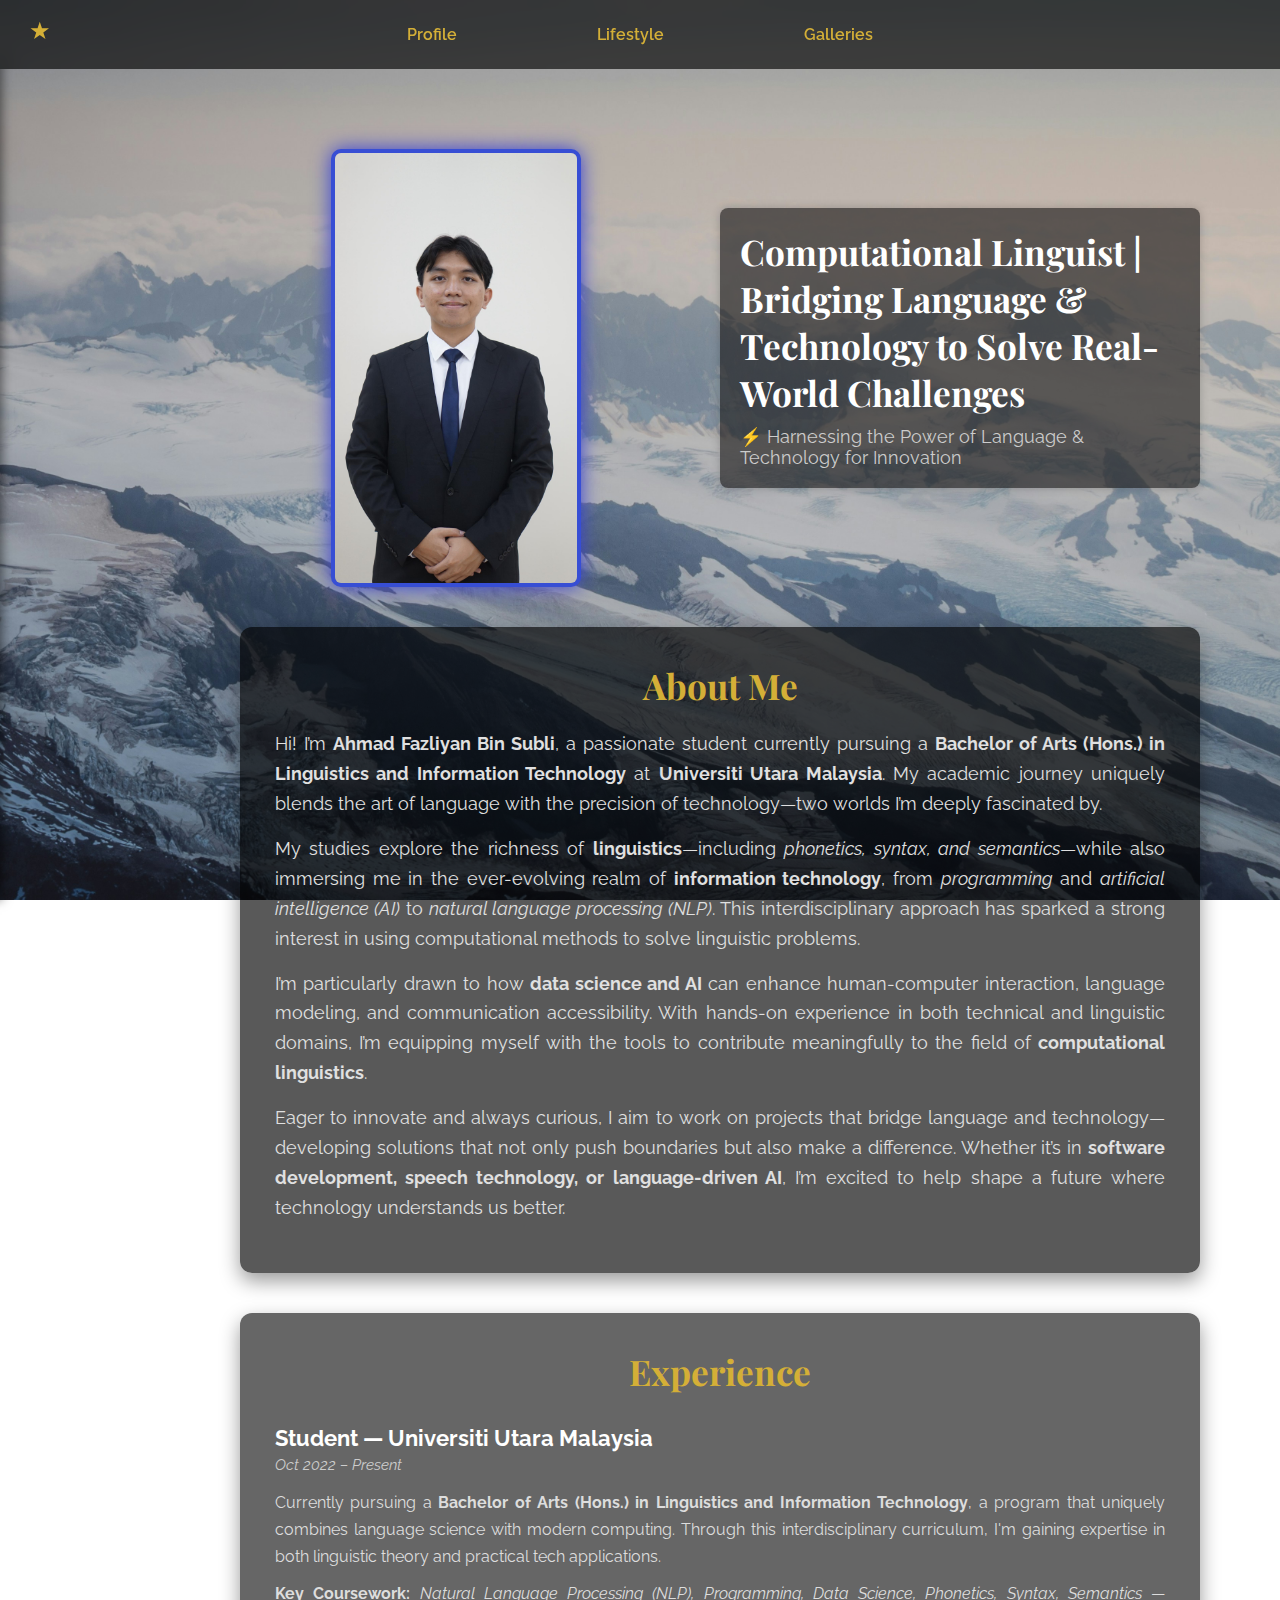
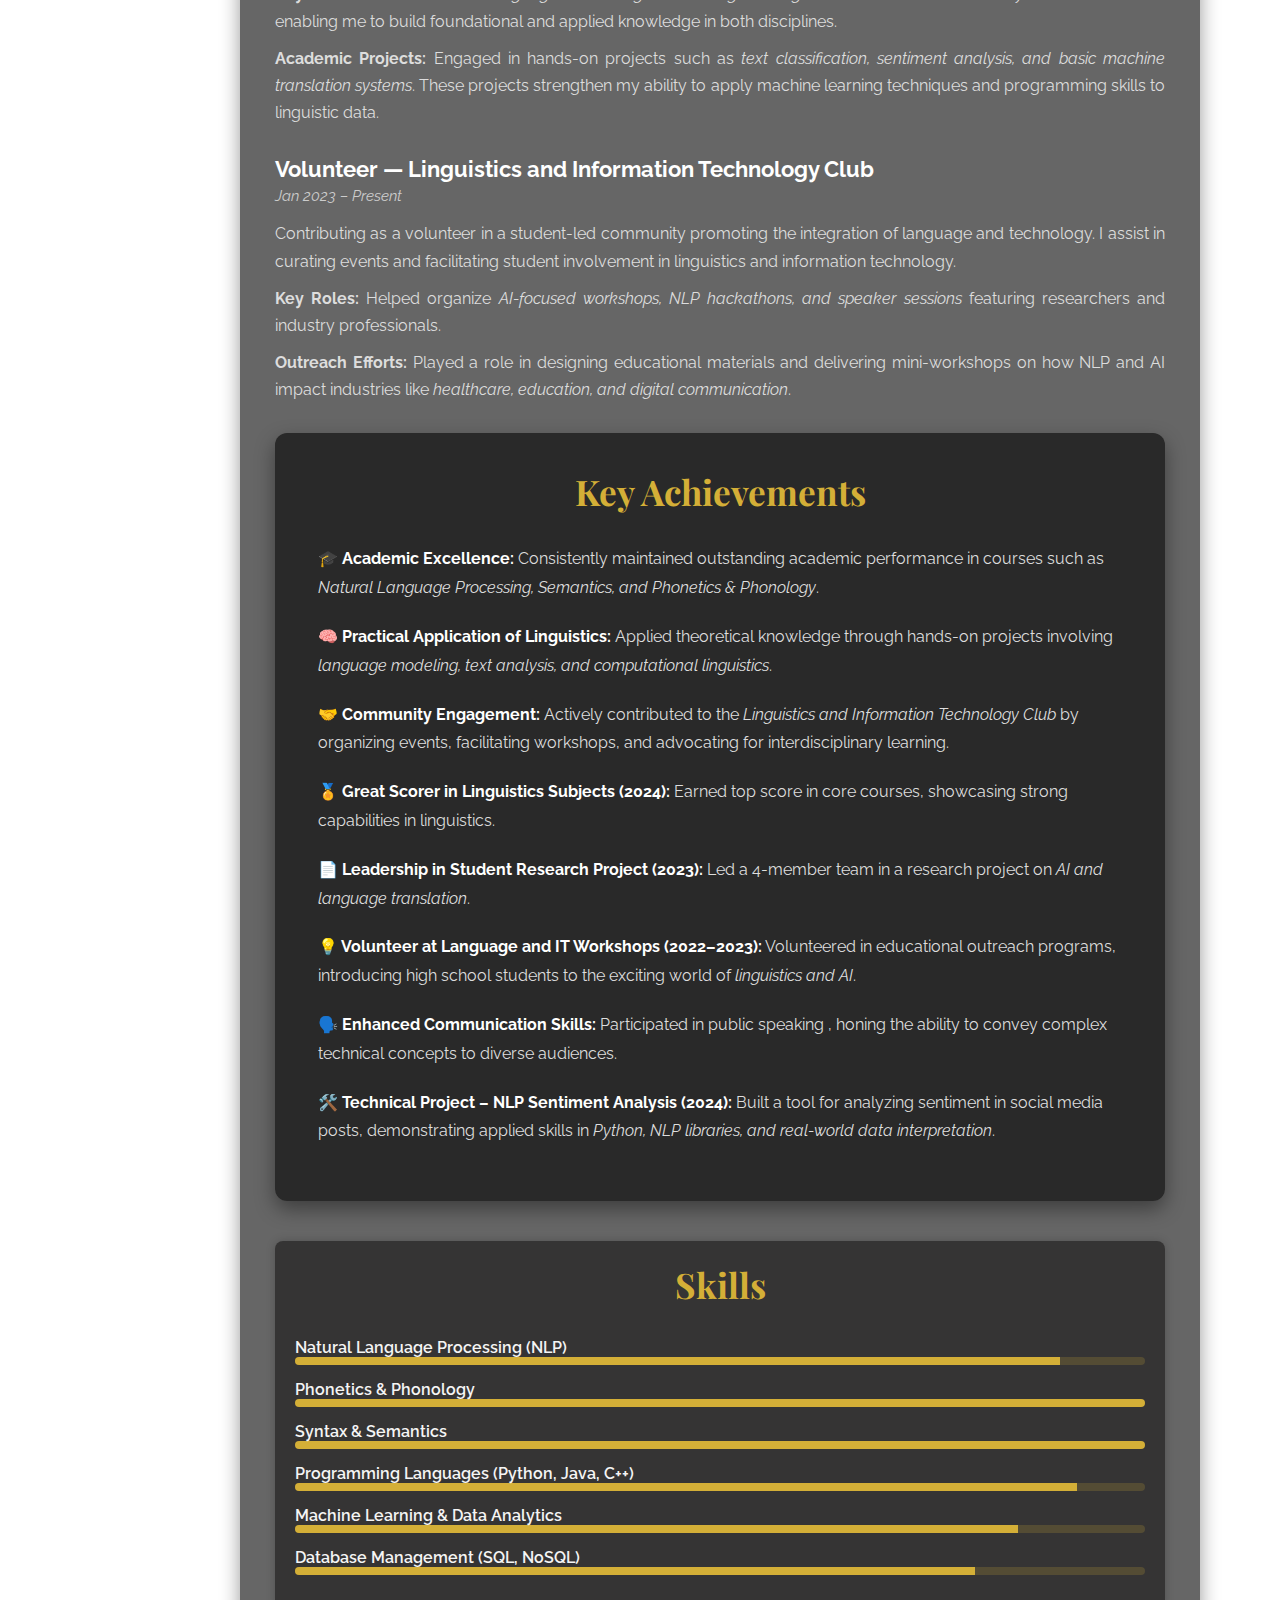
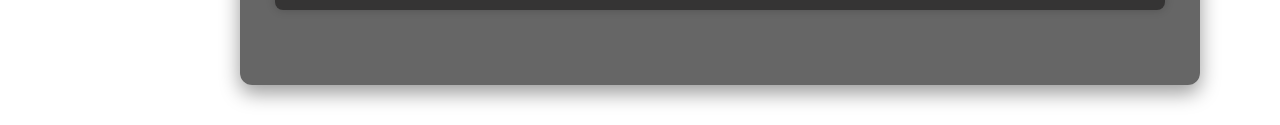
<file: index.html>
<!DOCTYPE html>
<html lang="en">
<head>
  <meta charset="UTF-8">
  <meta name="viewport" content="width=device-width, initial-scale=1.0">
  <title>Glam Portfolio | Profile</title>
  <link href="https://fonts.googleapis.com/css2?family=Playfair+Display:wght@700&family=Raleway:wght@400;600&display=swap" rel="stylesheet">
  <style>
    * { margin: 0; padding: 0; box-sizing: border-box; }
    body {
      background: url('image/wallpaper.jpg') no-repeat center center fixed;
      background-size: cover;
      color: #f5f5f5;
      font-family: 'Raleway', sans-serif;
      overflow-x: hidden;
    }

    a { text-decoration: none; color: inherit; }

    header {
      position: sticky;
      top: 0;
      background: rgba(0, 0, 0, 0.636);
      backdrop-filter: blur(10px);
      padding: 20px 0;
      z-index: 100;
    }

    header nav.primary {
      display: flex;
      justify-content: center;
      align-items: center;
      gap: 120px;
    }

    header nav.primary a {
      color: #d4af37;
      font-weight: 600;
      padding: 5px 10px;
      position: relative;
    }

    header nav.primary a:hover::after {
      content: '';
      position: absolute;
      left: 0;
      bottom: -2px;
      width: 100%;
      height: 2px;
      background: #d4af37;
    }


    aside.sidebar {
      position: fixed;
      top: 60px;
      left: -180px;
      width: 180px;
      height: calc(100vh - 60px);
      background: rgba(20, 20, 20, 0.8);
      padding-top: 20px;
      box-shadow: 2px 0 10px rgba(0, 0, 0, 0.5);
      transition: left 0.3s ease-in-out;
    }

    aside.sidebar a {
      display: block;
      padding: 10px 20px;
      color: #d4af37;
      font-weight: 600;
      margin-bottom: 10px;
    }

    
    .sidebar-trigger {
      position: fixed;
      top: 10px;
      left: 20px;
      width: 40px;
      height: 40px;
      background-color: transparent;
      display: flex;
      align-items: center;
      justify-content: center;
      cursor: pointer;
      font-size: 24px;
      color: #d4af37;
      z-index: 101;
    }

    .sidebar-trigger:hover {
      background: rgba(0, 0, 0, 0.2);
    }

    
    .container {
      margin: 80px auto 40px 220px;
      max-width: 1000px;
      padding: 0 20px;
    }

    
    .profile-wrapper {
      display: flex;
      align-items: center;
      justify-content: space-between;
      flex-wrap: wrap;
      gap: 40px;
      margin-bottom: 40px;
    }

    .profile-left {
      flex: 1;
      max-width: 45%;
      display: flex;
      justify-content: center;
    }

    .profile-left img {
      width: 100%;
      max-width: 250px;
      height: auto;
      border-radius: 10px;
      border: 4px solid #374ed4;
      object-fit: cover;
      filter: drop-shadow(0 0 10px #373fd4);
    }

    .profile-right {
      flex: 1;
      max-width: 50%;
    }

    .profile-content h1 {
      font-family: 'Playfair Display', serif;
      font-size: 2.2rem;
      color: #ffffff;
      margin-bottom: 10px;
    }

    .headline {
      font-size: 1.1rem;
      color: #ccc;
    }

    
    section {
      background: rgba(20, 18, 18, 0.6);
      padding: 20px;
      border-radius: 8px;
      box-shadow: 0 0 10px rgba(0, 0, 0, 0.2);
      margin-bottom: 40px;
    }

    section h2 {
      font-family: 'Playfair Display', serif;
      font-size: 2rem;
      color: #d4af37;
      margin-bottom: 20px;
    }

    .skill-bar {
      margin-bottom: 15px;
    }

    .skill-name {
      margin-bottom: 5px;
      font-weight: 600;
    }

    .bar {
      width: 100%;
      height: 8px;
      background: rgba(212, 175, 55, 0.2);
      border-radius: 4px;
      overflow: hidden;
    }

    .bar-inner {
      width: 0;
      height: 100%;
      background: #d4af37;
      transition: width 1s ease-out;
    }

#about {
  background: rgba(0, 0, 0, 0.65);
  padding: 35px;
  margin-bottom: 40px;
  border-radius: 12px;
  box-shadow: 0 8px 20px rgba(0,0,0,0.4);
  color: #f5f5f5;
}

#about h2 {
  font-family: 'Playfair Display', serif;
  font-size: 2.2rem;
  color: #d4af37;
  text-align: center;
  margin-bottom: 20px;
}

#about p {
  font-size: 1.1rem;
  line-height: 1.7;
  color: #e0e0e0;
  margin-bottom: 15px;
  text-align: justify;
}

#experience {
  background: rgba(0, 0, 0, 0.6);
  padding: 35px;
  border-radius: 12px;
  box-shadow: 0 8px 20px rgba(0,0,0,0.4);
  color: #f5f5f5;
  margin-bottom: 40px;
}

#experience h2 {
  font-family: 'Playfair Display', serif;
  font-size: 2.2rem;
  color: #d4af37;
  text-align: center;
  margin-bottom: 30px;
}

.experience-item {
  margin-bottom: 30px;
}

.experience-item h3 {
  font-size: 1.4rem;
  color: #fff;
  margin-bottom: 5px;
}

.experience-item span {
  display: block;
  font-size: 0.95rem;
  color: #ccc;
  margin-bottom: 15px;
}

.experience-item p {
  line-height: 1.7;
  color: #ddd;
  margin-bottom: 10px;
  text-align: justify;
}

    @media (max-width: 768px) {
      .profile-wrapper {
        flex-direction: column;
        align-items: center;
      }

      .profile-left,
      .profile-right {
        max-width: 100%;
      }

      .container {
        margin-left: 20px;
        margin-right: 20px;
      }

      aside.sidebar {
        display: none;
      }
    }
    #achievements {
  background: rgba(0, 0, 0, 0.6);
  padding: 35px;
  border-radius: 12px;
  box-shadow: 0 8px 20px rgba(0,0,0,0.4);
  color: #f5f5f5;
  margin-bottom: 40px;
}

#achievements h2 {
  font-family: 'Playfair Display', serif;
  font-size: 2.2rem;
  color: #d4af37;
  text-align: center;
  margin-bottom: 30px;
}

.achievements-list {
  list-style-type: none;
  padding-left: 0;
}

.achievements-list li {
  margin-bottom: 20px;
  line-height: 1.8;
  color: #ddd;
  position: relative;
  padding-left: 0.5em;
}

.achievements-list li strong {
  color: #fff;
}

  </style>
</head>
<body>
  
  <header>
    <nav class="primary">
      <a href="index.html">Profile</a>
      <a href="lifestyle.html">Lifestyle</a>
      <a href="gallery.html">Galleries</a>
    </nav>
  </header>
  
  <aside class="sidebar">
    <a href="#about">About</a>
    <a href="#experience">Experience</a>
    <a href="#skills">Skills</a>
  </aside>
  
  <div class="sidebar-trigger">
    ★
  </div>
  
  <main class="container">
    <div class="profile-wrapper">
      <div class="profile-left">
        <img src="image/profile.jpg" alt="Photo">
      </div>
      <div class="profile-right">
        <div class="profile-content">
<section class="hero-intro">
  <h1>
    <span class="role">Computational Linguist</span>  
    <span class="divider">|</span>  
    <span class="tagline">Bridging Language & Technology to Solve Real-World Challenges</span>
  </h1>
  <p class="headline">⚡ Harnessing the Power of Language & Technology for Innovation</p>
</section>
        </div>
      </div>
    </div>

<section id="about">
  <h2>About Me</h2>
  <p>
    Hi! I’m <strong>Ahmad Fazliyan Bin Subli</strong>, a passionate student currently pursuing a <strong>Bachelor of Arts (Hons.) in Linguistics and Information Technology</strong> at <strong>Universiti Utara Malaysia</strong>. My academic journey uniquely blends the art of language with the precision of technology—two worlds I’m deeply fascinated by.
  </p>
  <p>
    My studies explore the richness of <strong>linguistics</strong>—including <em>phonetics, syntax, and semantics</em>—while also immersing me in the ever-evolving realm of <strong>information technology</strong>, from <em>programming</em> and <em>artificial intelligence (AI)</em> to <em>natural language processing (NLP)</em>. This interdisciplinary approach has sparked a strong interest in using computational methods to solve linguistic problems.
  </p>
  <p>
    I’m particularly drawn to how <strong>data science and AI</strong> can enhance human-computer interaction, language modeling, and communication accessibility. With hands-on experience in both technical and linguistic domains, I’m equipping myself with the tools to contribute meaningfully to the field of <strong>computational linguistics</strong>.
  </p>
  <p>
    Eager to innovate and always curious, I aim to work on projects that bridge language and technology—developing solutions that not only push boundaries but also make a difference. Whether it’s in <strong>software development, speech technology, or language-driven AI</strong>, I’m excited to help shape a future where technology understands us better.
  </p>
</section>
<section id="experience">
  <h2>Experience</h2>
  <div class="experience-item">
    <h3>Student — Universiti Utara Malaysia</h3>
    <span><em>Oct 2022 – Present</em></span>
    <p>
      Currently pursuing a <strong>Bachelor of Arts (Hons.) in Linguistics and Information Technology</strong>, a program that uniquely combines language science with modern computing. Through this interdisciplinary curriculum, I'm gaining expertise in both linguistic theory and practical tech applications.
    </p>
    <p>
      <strong>Key Coursework:</strong> <em>Natural Language Processing (NLP), Programming, Data Science, Phonetics, Syntax, Semantics</em> — enabling me to build foundational and applied knowledge in both disciplines.
    </p>
    <p>
      <strong>Academic Projects:</strong> Engaged in hands-on projects such as <em>text classification, sentiment analysis, and basic machine translation systems</em>. These projects strengthen my ability to apply machine learning techniques and programming skills to linguistic data.
    </p>
  </div>
  <div class="experience-item">
    <h3>Volunteer — Linguistics and Information Technology Club</h3>
    <span><em>Jan 2023 – Present</em></span>
    <p>
      Contributing as a volunteer in a student-led community promoting the integration of language and technology. I assist in curating events and facilitating student involvement in linguistics and information technology.
    </p>
    <p>
      <strong>Key Roles:</strong> Helped organize <em>AI-focused workshops, NLP hackathons, and speaker sessions</em> featuring researchers and industry professionals.
    </p>
    <p>
      <strong>Outreach Efforts:</strong> Played a role in designing educational materials and delivering mini-workshops on how NLP and AI impact industries like <em>healthcare, education, and digital communication</em>.
    </p>
  </div>
<section id="achievements">
  <h2>Key Achievements</h2>
  <ul class="achievements-list">
   
    <li>
      <strong>🎓 Academic Excellence:</strong>
      Consistently maintained outstanding academic performance in courses such as <em>Natural Language Processing, Semantics, and Phonetics & Phonology</em>.
    </li>
    <li>
      <strong>🧠 Practical Application of Linguistics:</strong>
      Applied theoretical knowledge through hands-on projects involving <em>language modeling, text analysis, and computational linguistics</em>.
    </li>

    <li>
      <strong>🤝 Community Engagement:</strong>
      Actively contributed to the <em>Linguistics and Information Technology Club</em> by organizing events, facilitating workshops, and advocating for interdisciplinary learning.
    </li>
    <li>
      <strong>🏅 Great Scorer in Linguistics Subjects (2024):</strong>
      Earned top score in core courses, showcasing strong capabilities in linguistics. 
    </li>

    <li>
      <strong>📄 Leadership in Student Research Project (2023):</strong>
      Led a 4-member team in a research project on <em>AI and language translation</em>.
    </li>
    <li>
      <strong>💡 Volunteer at Language and IT Workshops (2022–2023):</strong>
      Volunteered in educational outreach programs, introducing high school students to the exciting world of <em>linguistics and AI</em>.
    </li>
    <li>
      <strong>🗣️ Enhanced Communication Skills:</strong>
      Participated in public speaking , honing the ability to convey complex technical concepts to diverse audiences.
    </li>

    <li>
      <strong>🛠️ Technical Project – NLP Sentiment Analysis (2024):</strong>
      Built a tool for analyzing sentiment in social media posts, demonstrating applied skills in <em>Python, NLP libraries, and real-world data interpretation</em>.
    </li>
  </ul>
</section>
    <section id="skills">
      <h2>Skills</h2>

      <div class="skill-bar">
        <span class="skill-name">Natural Language Processing (NLP)</span>
        <div class="bar">
          <div class="bar-inner" style="width: 90%;"></div>
        </div>
      </div>

      <div class="skill-bar">
        <span class="skill-name">Phonetics & Phonology</span>
        <div class="bar">
          <div class="bar-inner" style="width: 100%;"></div>
        </div>
      </div>

      <div class="skill-bar">
        <span class="skill-name">Syntax & Semantics</span>
        <div class="bar">
          <div class="bar-inner" style="width: 100%;"></div>
        </div>
      </div>
      <div class="skill-bar">
        <span class="skill-name">Programming Languages (Python, Java, C++)</span>
        <div class="bar">
          <div class="bar-inner" style="width: 92%;"></div>
        </div>
      </div>

      <div class="skill-bar">
        <span class="skill-name">Machine Learning & Data Analytics</span>
        <div class="bar">
          <div class="bar-inner" style="width: 85%;"></div>
        </div>
      </div>

          <div class="skill-bar">
        <span class="skill-name">Database Management (SQL, NoSQL)</span>
        <div class="bar">
          <div class="bar-inner" style="width: 80%;"></div>
        </div>
      </div>
    </section>
  </main>
  <script>
    
    const sidebar = document.querySelector('aside.sidebar');
    const sidebarTrigger = document.querySelector('.sidebar-trigger');

    sidebarTrigger.addEventListener('mouseenter', () => {
      sidebar.style.left = '0'; 
    });

    
    sidebar.addEventListener('mouseleave', () => {
      sidebar.style.left = '-180px'; 
    });

  </script>
</body>
</html>
</file>
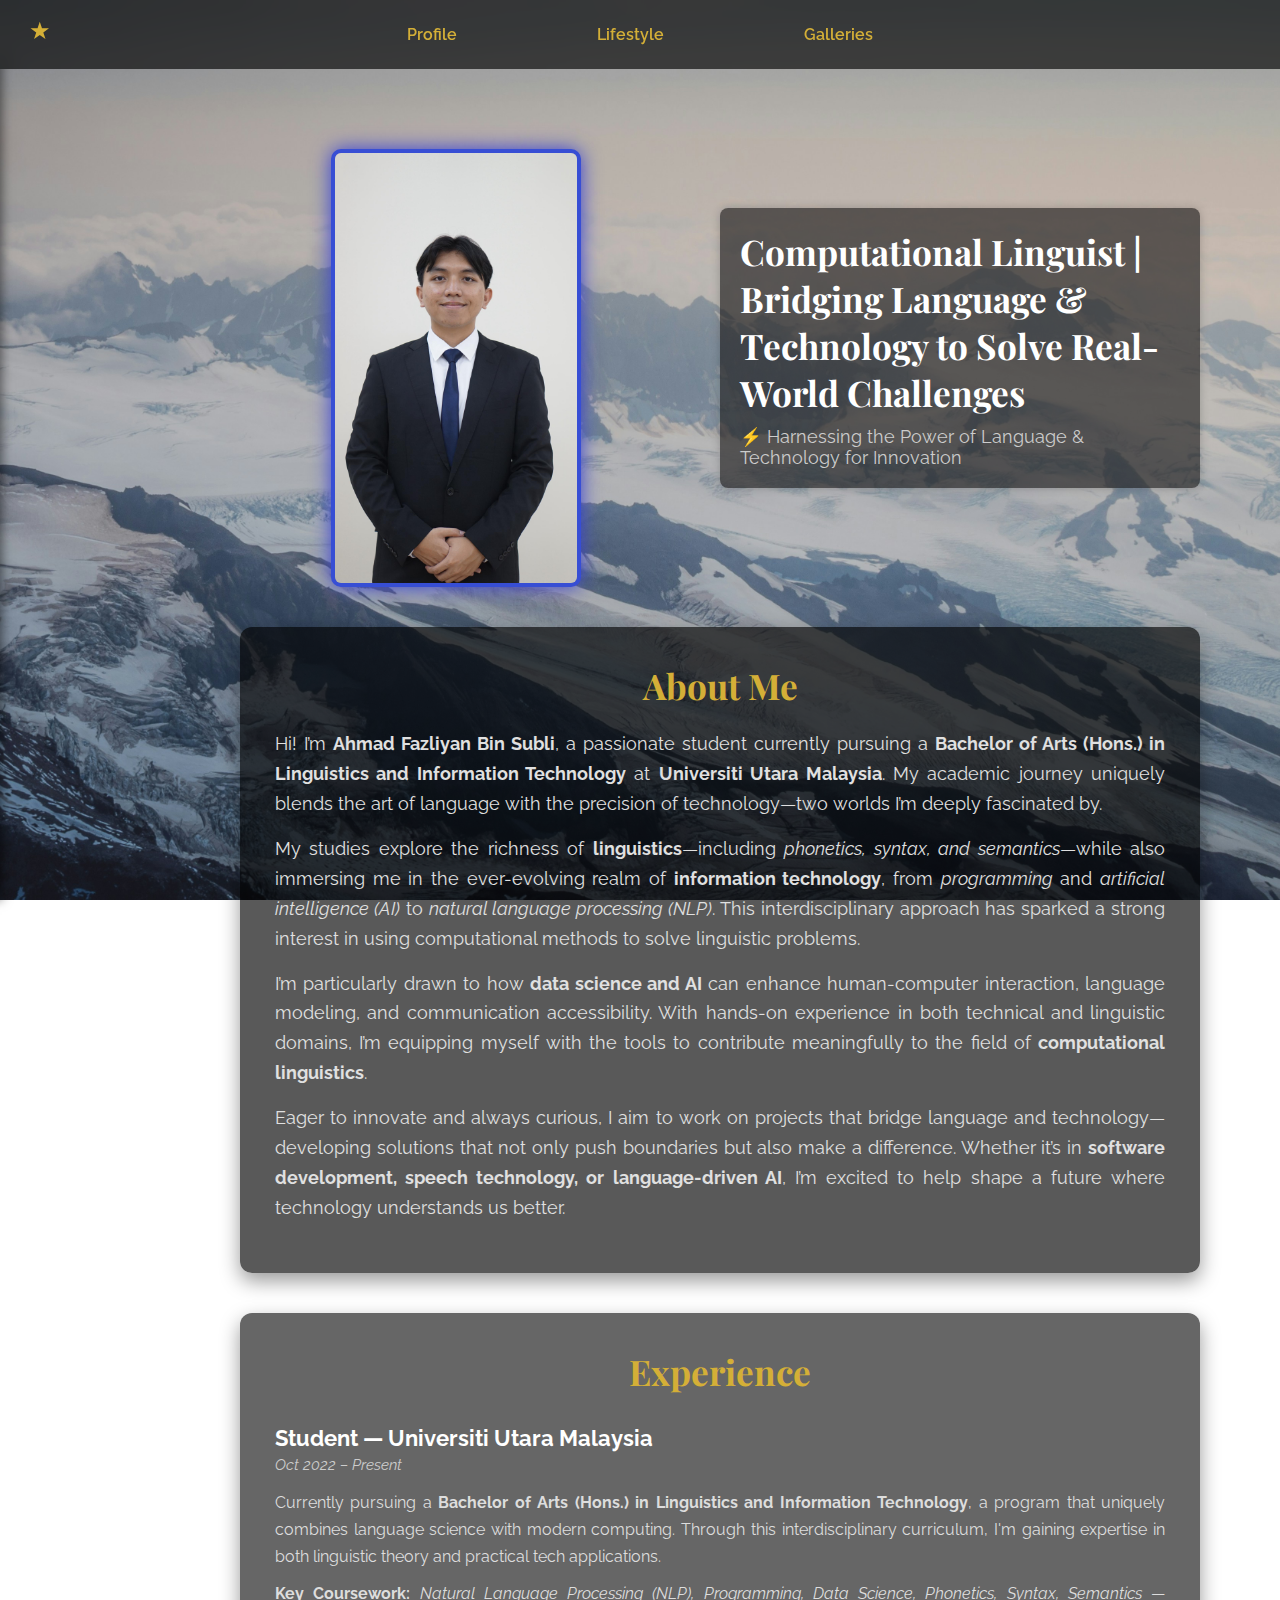
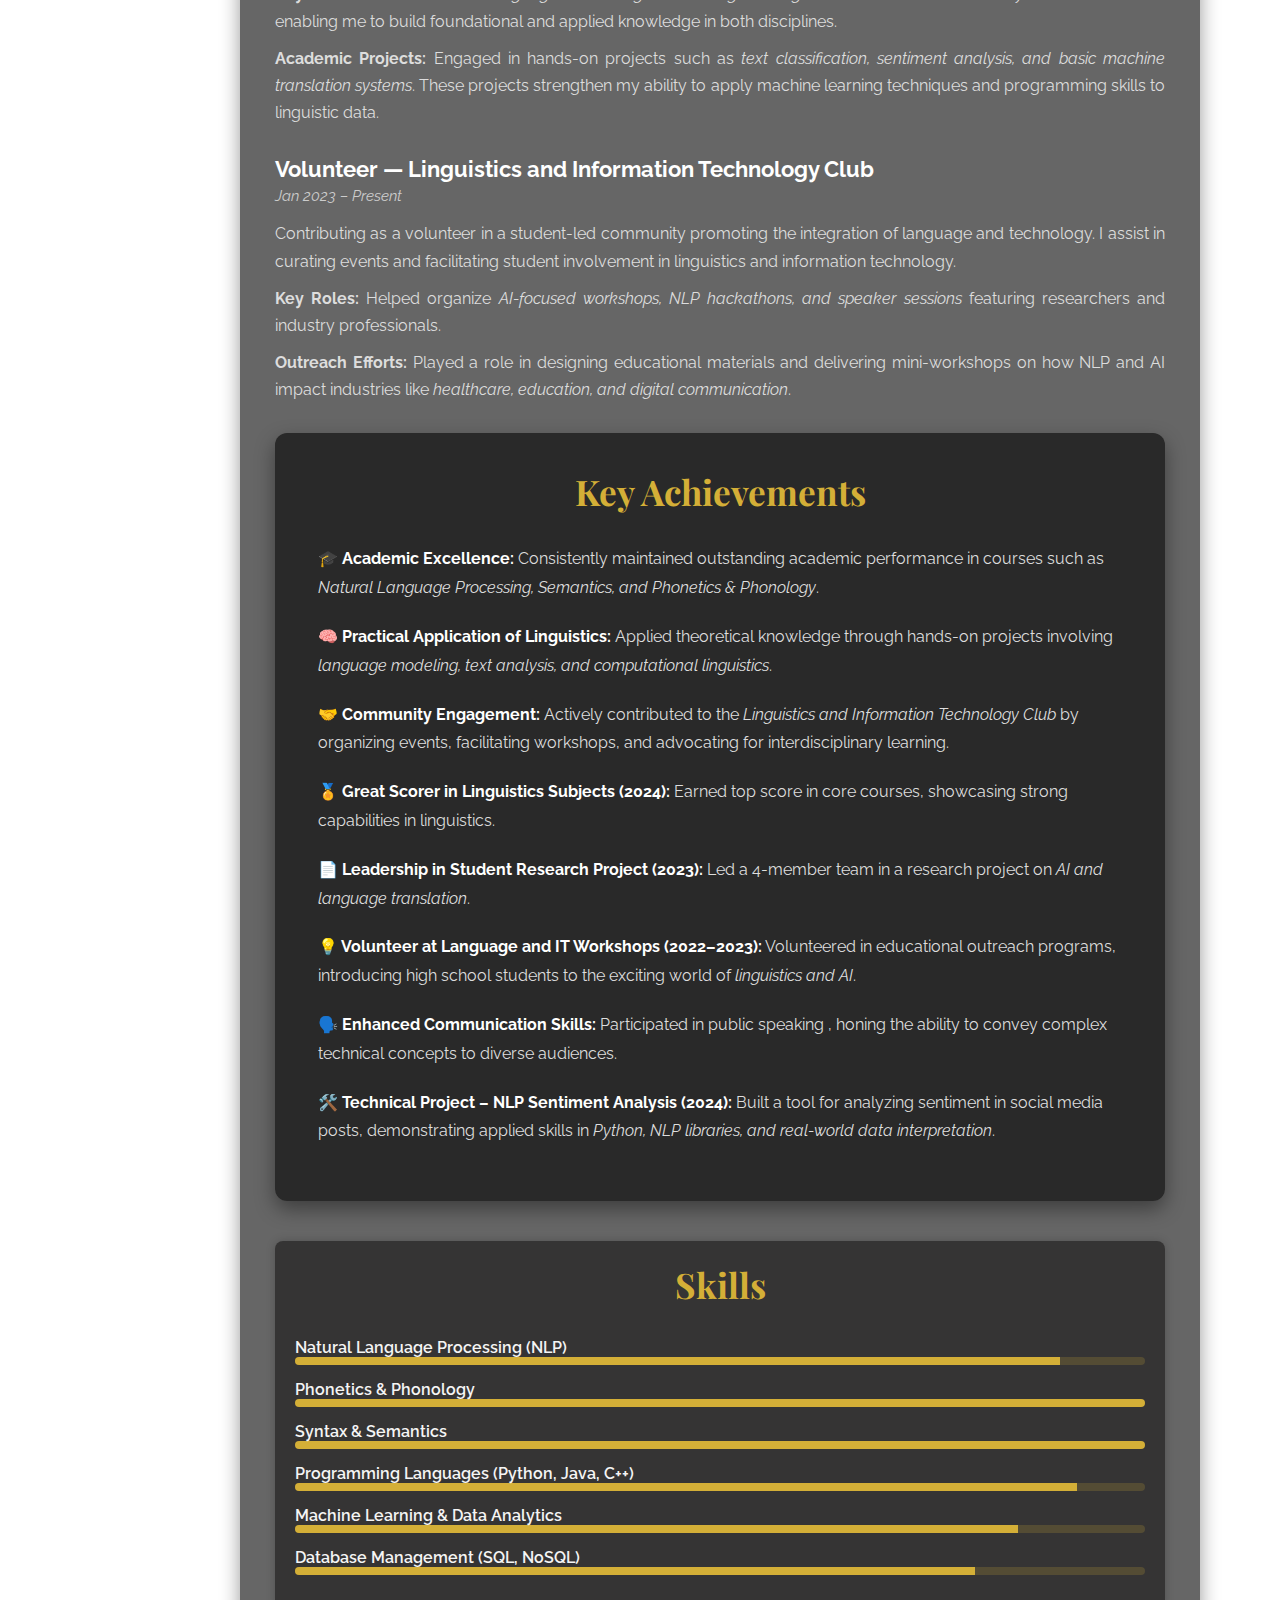
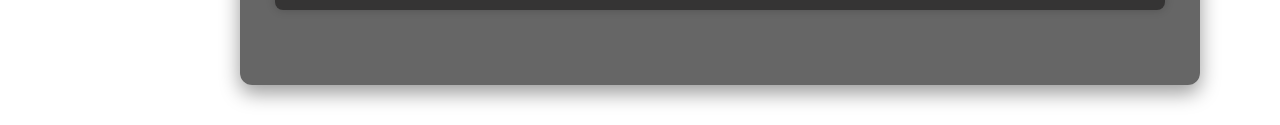
<file: profile.html>
<!DOCTYPE html>
<html lang="en">
<head>
  <meta charset="UTF-8">
  <meta name="viewport" content="width=device-width, initial-scale=1.0">
  <title>Glam Portfolio | Profile</title>
  <link href="https://fonts.googleapis.com/css2?family=Playfair+Display:wght@700&family=Raleway:wght@400;600&display=swap" rel="stylesheet">
  <style>
    * { margin: 0; padding: 0; box-sizing: border-box; }
    body {
      background: url('image/wallpaper.jpg') no-repeat center center fixed;
      background-size: cover;
      color: #f5f5f5;
      font-family: 'Raleway', sans-serif;
      overflow-x: hidden;
    }

    a { text-decoration: none; color: inherit; }

    header {
      position: sticky;
      top: 0;
      background: rgba(0, 0, 0, 0.636);
      backdrop-filter: blur(10px);
      padding: 20px 0;
      z-index: 100;
    }

    header nav.primary {
      display: flex;
      justify-content: center;
      align-items: center;
      gap: 120px;
    }

    header nav.primary a {
      color: #d4af37;
      font-weight: 600;
      padding: 5px 10px;
      position: relative;
    }

    header nav.primary a:hover::after {
      content: '';
      position: absolute;
      left: 0;
      bottom: -2px;
      width: 100%;
      height: 2px;
      background: #d4af37;
    }


    aside.sidebar {
      position: fixed;
      top: 60px;
      left: -180px;
      width: 180px;
      height: calc(100vh - 60px);
      background: rgba(20, 20, 20, 0.8);
      padding-top: 20px;
      box-shadow: 2px 0 10px rgba(0, 0, 0, 0.5);
      transition: left 0.3s ease-in-out;
    }

    aside.sidebar a {
      display: block;
      padding: 10px 20px;
      color: #d4af37;
      font-weight: 600;
      margin-bottom: 10px;
    }

    
    .sidebar-trigger {
      position: fixed;
      top: 10px;
      left: 20px;
      width: 40px;
      height: 40px;
      background-color: transparent;
      display: flex;
      align-items: center;
      justify-content: center;
      cursor: pointer;
      font-size: 24px;
      color: #d4af37;
      z-index: 101;
    }

    .sidebar-trigger:hover {
      background: rgba(0, 0, 0, 0.2);
    }

    
    .container {
      margin: 80px auto 40px 220px;
      max-width: 1000px;
      padding: 0 20px;
    }

    
    .profile-wrapper {
      display: flex;
      align-items: center;
      justify-content: space-between;
      flex-wrap: wrap;
      gap: 40px;
      margin-bottom: 40px;
    }

    .profile-left {
      flex: 1;
      max-width: 45%;
      display: flex;
      justify-content: center;
    }

    .profile-left img {
      width: 100%;
      max-width: 250px;
      height: auto;
      border-radius: 10px;
      border: 4px solid #374ed4;
      object-fit: cover;
      filter: drop-shadow(0 0 10px #373fd4);
    }

    .profile-right {
      flex: 1;
      max-width: 50%;
    }

    .profile-content h1 {
      font-family: 'Playfair Display', serif;
      font-size: 2.2rem;
      color: #ffffff;
      margin-bottom: 10px;
    }

    .headline {
      font-size: 1.1rem;
      color: #ccc;
    }

    
    section {
      background: rgba(20, 18, 18, 0.6);
      padding: 20px;
      border-radius: 8px;
      box-shadow: 0 0 10px rgba(0, 0, 0, 0.2);
      margin-bottom: 40px;
    }

    section h2 {
      font-family: 'Playfair Display', serif;
      font-size: 2rem;
      color: #d4af37;
      margin-bottom: 20px;
    }

    .skill-bar {
      margin-bottom: 15px;
    }

    .skill-name {
      margin-bottom: 5px;
      font-weight: 600;
    }

    .bar {
      width: 100%;
      height: 8px;
      background: rgba(212, 175, 55, 0.2);
      border-radius: 4px;
      overflow: hidden;
    }

    .bar-inner {
      width: 0;
      height: 100%;
      background: #d4af37;
      transition: width 1s ease-out;
    }

#about {
  background: rgba(0, 0, 0, 0.65);
  padding: 35px;
  margin-bottom: 40px;
  border-radius: 12px;
  box-shadow: 0 8px 20px rgba(0,0,0,0.4);
  color: #f5f5f5;
}

#about h2 {
  font-family: 'Playfair Display', serif;
  font-size: 2.2rem;
  color: #d4af37;
  text-align: center;
  margin-bottom: 20px;
}

#about p {
  font-size: 1.1rem;
  line-height: 1.7;
  color: #e0e0e0;
  margin-bottom: 15px;
  text-align: justify;
}

#experience {
  background: rgba(0, 0, 0, 0.6);
  padding: 35px;
  border-radius: 12px;
  box-shadow: 0 8px 20px rgba(0,0,0,0.4);
  color: #f5f5f5;
  margin-bottom: 40px;
}

#experience h2 {
  font-family: 'Playfair Display', serif;
  font-size: 2.2rem;
  color: #d4af37;
  text-align: center;
  margin-bottom: 30px;
}

.experience-item {
  margin-bottom: 30px;
}

.experience-item h3 {
  font-size: 1.4rem;
  color: #fff;
  margin-bottom: 5px;
}

.experience-item span {
  display: block;
  font-size: 0.95rem;
  color: #ccc;
  margin-bottom: 15px;
}

.experience-item p {
  line-height: 1.7;
  color: #ddd;
  margin-bottom: 10px;
  text-align: justify;
}

    @media (max-width: 768px) {
      .profile-wrapper {
        flex-direction: column;
        align-items: center;
      }

      .profile-left,
      .profile-right {
        max-width: 100%;
      }

      .container {
        margin-left: 20px;
        margin-right: 20px;
      }

      aside.sidebar {
        display: none;
      }
    }
    #achievements {
  background: rgba(0, 0, 0, 0.6);
  padding: 35px;
  border-radius: 12px;
  box-shadow: 0 8px 20px rgba(0,0,0,0.4);
  color: #f5f5f5;
  margin-bottom: 40px;
}

#achievements h2 {
  font-family: 'Playfair Display', serif;
  font-size: 2.2rem;
  color: #d4af37;
  text-align: center;
  margin-bottom: 30px;
}

.achievements-list {
  list-style-type: none;
  padding-left: 0;
}

.achievements-list li {
  margin-bottom: 20px;
  line-height: 1.8;
  color: #ddd;
  position: relative;
  padding-left: 0.5em;
}

.achievements-list li strong {
  color: #fff;
}

  </style>
</head>
<body>
  
  <header>
    <nav class="primary">
      <a href="profile.html">Profile</a>
      <a href="lifestyle.html">Lifestyle</a>
      <a href="gallery.html">Galleries</a>
    </nav>
  </header>
  
  <aside class="sidebar">
    <a href="#about">About</a>
    <a href="#experience">Experience</a>
    <a href="#skills">Skills</a>
  </aside>
  
  <div class="sidebar-trigger">
    ★
  </div>
  
  <main class="container">
    <div class="profile-wrapper">
      <div class="profile-left">
        <img src="image/profile.jpg" alt="Photo">
      </div>
      <div class="profile-right">
        <div class="profile-content">
<section class="hero-intro">
  <h1>
    <span class="role">Computational Linguist</span>  
    <span class="divider">|</span>  
    <span class="tagline">Bridging Language & Technology to Solve Real-World Challenges</span>
  </h1>
  <p class="headline">⚡ Harnessing the Power of Language & Technology for Innovation</p>
</section>
        </div>
      </div>
    </div>

<section id="about">
  <h2>About Me</h2>
  <p>
    Hi! I’m <strong>Ahmad Fazliyan Bin Subli</strong>, a passionate student currently pursuing a <strong>Bachelor of Arts (Hons.) in Linguistics and Information Technology</strong> at <strong>Universiti Utara Malaysia</strong>. My academic journey uniquely blends the art of language with the precision of technology—two worlds I’m deeply fascinated by.
  </p>
  <p>
    My studies explore the richness of <strong>linguistics</strong>—including <em>phonetics, syntax, and semantics</em>—while also immersing me in the ever-evolving realm of <strong>information technology</strong>, from <em>programming</em> and <em>artificial intelligence (AI)</em> to <em>natural language processing (NLP)</em>. This interdisciplinary approach has sparked a strong interest in using computational methods to solve linguistic problems.
  </p>
  <p>
    I’m particularly drawn to how <strong>data science and AI</strong> can enhance human-computer interaction, language modeling, and communication accessibility. With hands-on experience in both technical and linguistic domains, I’m equipping myself with the tools to contribute meaningfully to the field of <strong>computational linguistics</strong>.
  </p>
  <p>
    Eager to innovate and always curious, I aim to work on projects that bridge language and technology—developing solutions that not only push boundaries but also make a difference. Whether it’s in <strong>software development, speech technology, or language-driven AI</strong>, I’m excited to help shape a future where technology understands us better.
  </p>
</section>
<section id="experience">
  <h2>Experience</h2>
  <div class="experience-item">
    <h3>Student — Universiti Utara Malaysia</h3>
    <span><em>Oct 2022 – Present</em></span>
    <p>
      Currently pursuing a <strong>Bachelor of Arts (Hons.) in Linguistics and Information Technology</strong>, a program that uniquely combines language science with modern computing. Through this interdisciplinary curriculum, I'm gaining expertise in both linguistic theory and practical tech applications.
    </p>
    <p>
      <strong>Key Coursework:</strong> <em>Natural Language Processing (NLP), Programming, Data Science, Phonetics, Syntax, Semantics</em> — enabling me to build foundational and applied knowledge in both disciplines.
    </p>
    <p>
      <strong>Academic Projects:</strong> Engaged in hands-on projects such as <em>text classification, sentiment analysis, and basic machine translation systems</em>. These projects strengthen my ability to apply machine learning techniques and programming skills to linguistic data.
    </p>
  </div>
  <div class="experience-item">
    <h3>Volunteer — Linguistics and Information Technology Club</h3>
    <span><em>Jan 2023 – Present</em></span>
    <p>
      Contributing as a volunteer in a student-led community promoting the integration of language and technology. I assist in curating events and facilitating student involvement in linguistics and information technology.
    </p>
    <p>
      <strong>Key Roles:</strong> Helped organize <em>AI-focused workshops, NLP hackathons, and speaker sessions</em> featuring researchers and industry professionals.
    </p>
    <p>
      <strong>Outreach Efforts:</strong> Played a role in designing educational materials and delivering mini-workshops on how NLP and AI impact industries like <em>healthcare, education, and digital communication</em>.
    </p>
  </div>
<section id="achievements">
  <h2>Key Achievements</h2>
  <ul class="achievements-list">
   
    <li>
      <strong>🎓 Academic Excellence:</strong>
      Consistently maintained outstanding academic performance in courses such as <em>Natural Language Processing, Semantics, and Phonetics & Phonology</em>.
    </li>
    <li>
      <strong>🧠 Practical Application of Linguistics:</strong>
      Applied theoretical knowledge through hands-on projects involving <em>language modeling, text analysis, and computational linguistics</em>.
    </li>

    <li>
      <strong>🤝 Community Engagement:</strong>
      Actively contributed to the <em>Linguistics and Information Technology Club</em> by organizing events, facilitating workshops, and advocating for interdisciplinary learning.
    </li>
    <li>
      <strong>🏅 Great Scorer in Linguistics Subjects (2024):</strong>
      Earned top score in core courses, showcasing strong capabilities in linguistics. 
    </li>

    <li>
      <strong>📄 Leadership in Student Research Project (2023):</strong>
      Led a 4-member team in a research project on <em>AI and language translation</em>.
    </li>
    <li>
      <strong>💡 Volunteer at Language and IT Workshops (2022–2023):</strong>
      Volunteered in educational outreach programs, introducing high school students to the exciting world of <em>linguistics and AI</em>.
    </li>
    <li>
      <strong>🗣️ Enhanced Communication Skills:</strong>
      Participated in public speaking , honing the ability to convey complex technical concepts to diverse audiences.
    </li>

    <li>
      <strong>🛠️ Technical Project – NLP Sentiment Analysis (2024):</strong>
      Built a tool for analyzing sentiment in social media posts, demonstrating applied skills in <em>Python, NLP libraries, and real-world data interpretation</em>.
    </li>
  </ul>
</section>
    <section id="skills">
      <h2>Skills</h2>

      <div class="skill-bar">
        <span class="skill-name">Natural Language Processing (NLP)</span>
        <div class="bar">
          <div class="bar-inner" style="width: 90%;"></div>
        </div>
      </div>

      <div class="skill-bar">
        <span class="skill-name">Phonetics & Phonology</span>
        <div class="bar">
          <div class="bar-inner" style="width: 100%;"></div>
        </div>
      </div>

      <div class="skill-bar">
        <span class="skill-name">Syntax & Semantics</span>
        <div class="bar">
          <div class="bar-inner" style="width: 100%;"></div>
        </div>
      </div>
      <div class="skill-bar">
        <span class="skill-name">Programming Languages (Python, Java, C++)</span>
        <div class="bar">
          <div class="bar-inner" style="width: 92%;"></div>
        </div>
      </div>

      <div class="skill-bar">
        <span class="skill-name">Machine Learning & Data Analytics</span>
        <div class="bar">
          <div class="bar-inner" style="width: 85%;"></div>
        </div>
      </div>

          <div class="skill-bar">
        <span class="skill-name">Database Management (SQL, NoSQL)</span>
        <div class="bar">
          <div class="bar-inner" style="width: 80%;"></div>
        </div>
      </div>
    </section>
  </main>
  <script>
    
    const sidebar = document.querySelector('aside.sidebar');
    const sidebarTrigger = document.querySelector('.sidebar-trigger');

    sidebarTrigger.addEventListener('mouseenter', () => {
      sidebar.style.left = '0'; 
    });

    
    sidebar.addEventListener('mouseleave', () => {
      sidebar.style.left = '-180px'; 
    });

  </script>
</body>
</html>
</file>
